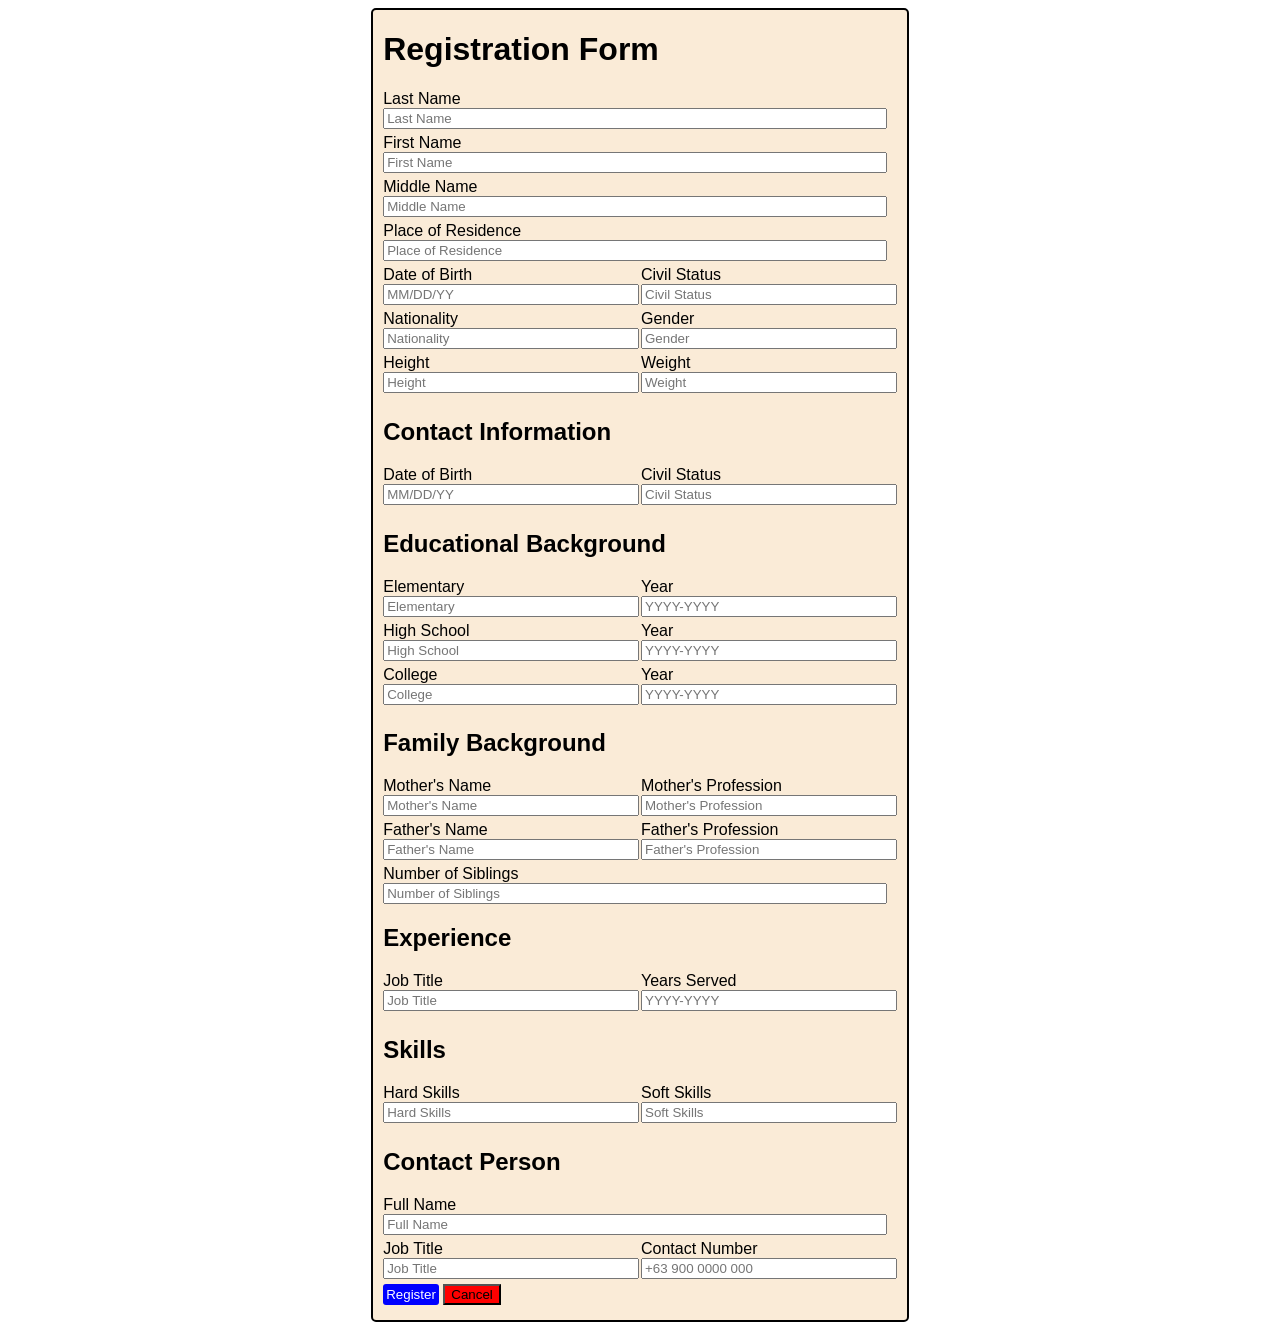
<file: f3/index.html>
<!DOCTYPE html>
<html lang="en">
<head>
    <meta charset="UTF-8">
    <meta name="viewport" content="width=device-width, initial-scale=1.0">

    <link rel="stylesheet" type="text/css" href="external_registration.css">

    <title>Employee Registration Form</title>
</head>
<body>
    <div class="form-container">
        <h1>Registration Form</h1>
        <form action="">
            <div class="form-control">
                <label for="lastname">Last Name</label>
                <input type="text" id="lastname" name="lastname" placeholder="Last Name">
            </div>
            <div class="form-control">
                <label for="firstname">First Name</label>
                <input type="text" id="firstname"  name="firstname" placeholder="First Name">
            </div>
            <div class="form-control">
                <label for="middlename">Middle Name</label>
                <input type="text" id="middlename"  name="middlename" placeholder="Middle Name">
            </div>
            <div class="form-control">
                <label for="place of residence">Place of Residence</label>
                <input type="text" id="place of residence"  name="place of residence" placeholder="Place of Residence">
            </div>

            <div class="form-row">
                <div class="form-control">
                    <label for="date of birth">Date of Birth</label>
                    <input type="text" id="date of birth"  name="date of birth" placeholder="MM/DD/YY">
                </div>
                <div class="form-control">
                    <label for="civil status">Civil Status</label>
                    <input type="text" id="civil status"  name="civil status" placeholder="Civil Status">
                </div>
            </div>
            
            <div class="form-row">
                <div class="form-control">
                    <label for="nationality">Nationality</label>
                    <input type="text" id="nationality" name="nationality" placeholder="Nationality">
                </div>
                <div class="form-control">
                    <label for="gender">Gender</label>
                    <input type="text" id="gender" name="gender" placeholder="Gender">
                </div>
            </div>
            
            <div class="form-row">
                <div class="form-control">
                    <label for="height">Height</label>
                    <input type="text" id="height"  name="height" placeholder="Height">
                </div>
                <div class="form-control">
                    <label for="weight">Weight</label>
                    <input type="text" id="weight"  name="weight" placeholder="Weight">
                </div>
            </div>
            
        <h2>Contact Information</h2>
        <div class="form-row">
            <div class="form-control">
                <label for="date of birth">Date of Birth</label>
                <input type="text" id="date of birth"  name="date of birth" placeholder="MM/DD/YY">
            </div>
            <div class="form-control">
                <label for="civil status">Civil Status</label>
                <input type="text" id="civil status"  name="civil status" placeholder="Civil Status">
            </div>
        </div>
            
        <h2>Educational Background</h2>   
        <div class="form-row">
            <div class="form-control">
                <label for="elementary">Elementary</label>
                <input type="text" id="elementary"  name="elementary" placeholder="Elementary">
            </div>
            <div class="form-control">
                <label for="year">Year</label>
                <input type="text" id="year"  name="year" placeholder="YYYY-YYYY">
            </div>
        </div>
        <div class="form-row">
            <div class="form-control">
                <label for="high school">High School</label>
                <input type="text" id="high school"  name="high school" placeholder="High School">
            </div>
            <div class="form-control">
                <label for="year">Year</label>
                <input type="text" id="year"  name="year" placeholder="YYYY-YYYY">
            </div>
        </div>
        <div class="form-row">
            <div class="form-control">
                <label for="college">College</label>
                <input type="text" id="college"  name="college" placeholder="College">
            </div>
            <div class="form-control">
                <label for="year">Year</label>
                <input type="text" id="year"  name="year" placeholder="YYYY-YYYY">
            </div>
        </div>    

        <h2>Family Background</h2>
        <div class="form-row">
            <div class="form-control">
                <label for="mother's name">Mother's Name</label>
                <input type="text" id="mother's name"  name="mother's name" placeholder="Mother's Name">
            </div>
            <div class="form-control">
                <label for="mother's profession">Mother's Profession</label>
                <input type="text" id="mother's profession"  name="mother's profession" placeholder="Mother's Profession">
            </div>
        </div>
        <div class="form-row">
            <div class="form-control">
                <label for="Father's name">Father's Name</label>
                <input type="text" id="father's name"  name="father's name" placeholder="Father's Name">
            </div>
            <div class="form-control">
                <label for="father's profession">Father's Profession</label>
                <input type="text" id="father's profession"  name="father's profession" placeholder="Father's Profession">
            </div>
        </div>    
            <div class="form-control">
                <label for="number of siblings">Number of Siblings</label>
                <input type="text" id="number of siblings"  name="number of siblings" placeholder="Number of Siblings">
            </div>

        <h2>Experience</h2>
        <div class="form-row">
            <div class="form-control">
                <label for="job title">Job Title</label>
                <input type="text" id="job title"  name="job title" placeholder="Job Title">
            </div>
            <div class="form-control">
                <label for="year">Years Served</label>
                <input type="text" id="year"  name="year" placeholder="YYYY-YYYY">
            </div>
        </div>

        <h2>Skills</h2>
        <div class="form-row">
            <div class="form-control">
                <label for="hard skills">Hard Skills</label>
                <input type="text" id="hard skills"  name="hard skills" placeholder="Hard Skills">
            </div>
            <div class="form-control">
                <label for="soft skills">Soft Skills</label>
                <input type="text" id="soft skills"  name="soft skills" placeholder="Soft Skills">
            </div>
        </div>
            
        <h2>Contact Person</h2>
            <div class="form-control">
                <label for="full name">Full Name</label>
                <input type="text" id="full name"  name="full name" placeholder="Full Name">
            </div>
            <div class="form-row">
                <div class="form-control">
                    <label for="job title">Job Title</label>
                    <input type="text" id="job title"  name="job title" placeholder="Job Title">
                </div>
                <div class="form-control">
                    <label for="contact number">Contact Number</label>
                    <input type="text" id="contact number"  name="contact number" placeholder="+63 900 0000 000">
                </div>
            </div>
            
            <div class="buttons">
                <button type="submit">Register</button>
                <button type="button">Cancel</button>
            </div>
        </form>
    </div>
</body>
</html>
</file>
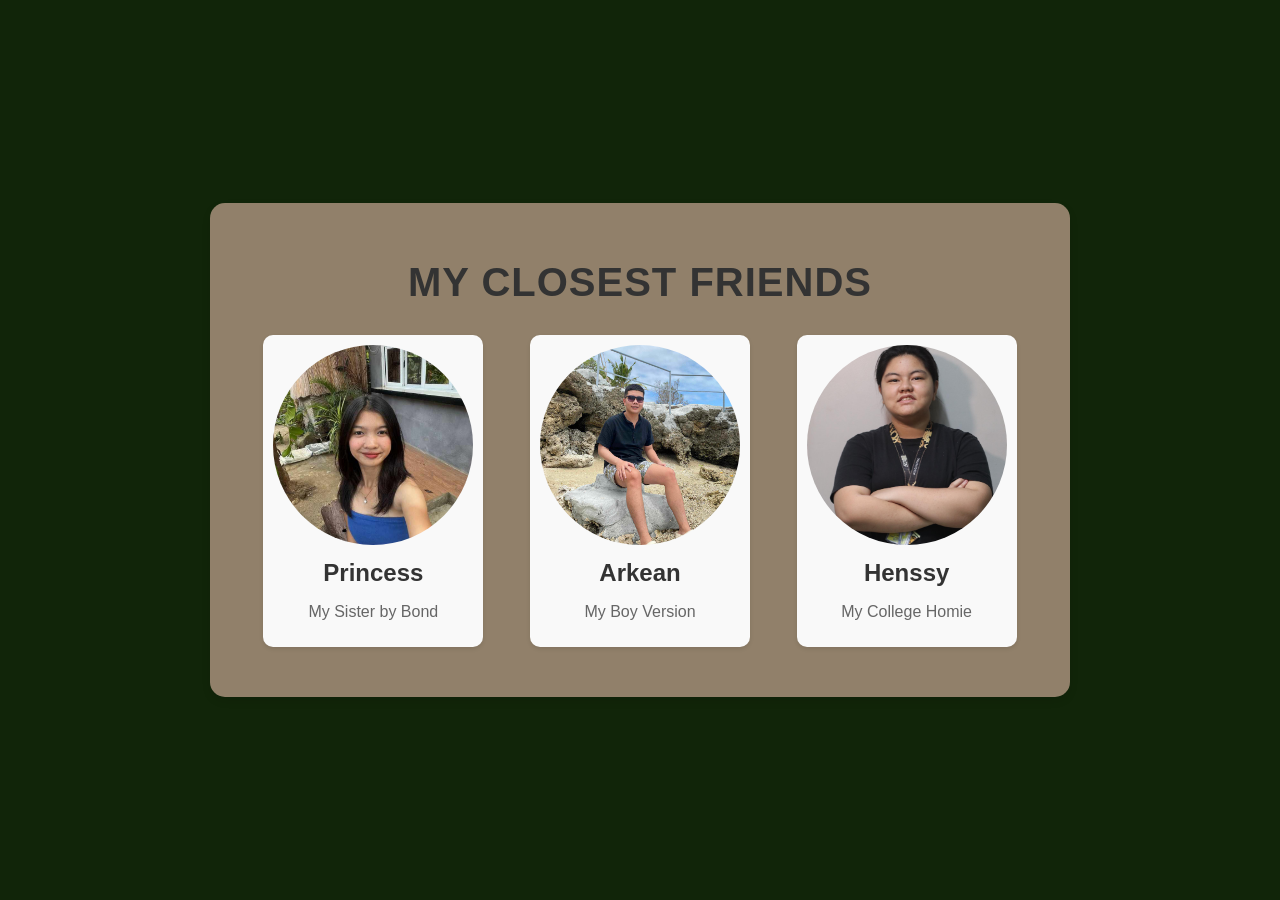
<file: MontasKristina/index.html>
<!DOCTYPE html>
<html lang="en">
<head>
    <meta charset="UTF-8">
    <meta name="viewport" content="width=device-width, initial-scale=1.0">
    <title>My Close Friends</title>
    <link rel="stylesheet" href="assets/styles.css">
</head>
<body>
    <div class="container">
        <h1>My Closest Friends</h1>
        <div class="friends">
            <div class="friend">
                <a href="princess_inline.html">
                    <img src="assets/cess.jpg" alt="Friend 1">
                    <h2>Princess</h2>
                    <p>My Sister by Bond</p>
                </a>
            </div>
            <div class="friend">
                <a href="arkean_internal.html">
                    <img src="assets/arke.jpg" alt="Friend 2">
                    <h2>Arkean</h2>
                    <p>My Boy Version</p>
                </a>
            </div>
            <div class="friend">
                <a href="henssy_external.html">
                    <img src="assets/henssy.jpeg" alt="Friend 3">
                    <h2>Henssy</h2>
                    <p>My College Homie</p>
                </a>
            </div>
        </div>
    </div>
</body>
</html>
</file>
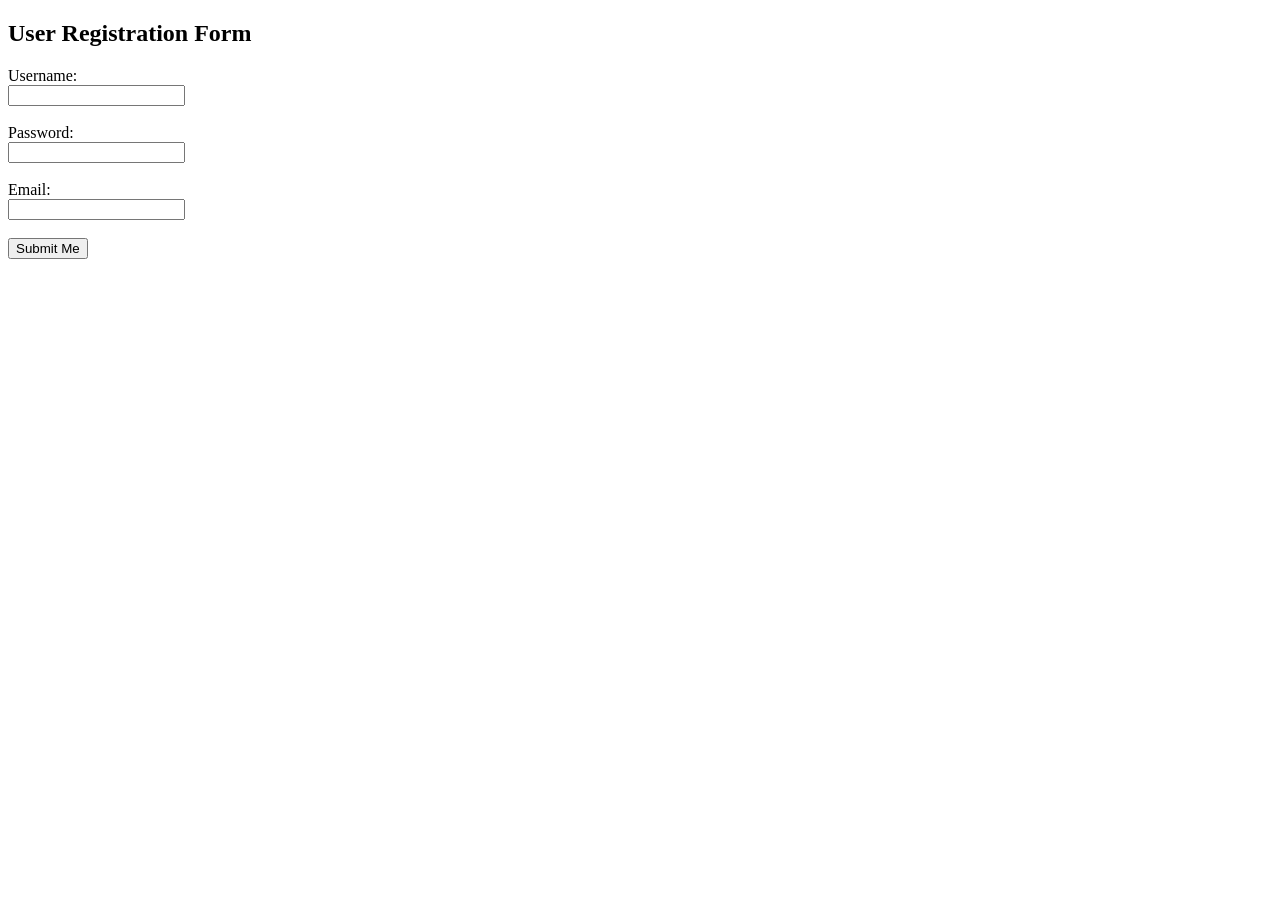
<file: registration.html>
<!DOCTYPE html>
<html lang="en">
<head>
    <meta charset="UTF-8">
    <meta name="viewport" content="width=device-width, initial-scale=1.0">
    <title>User Registration</title>
    <script type="text/javascript">
        function validateForm() {
            // Basic validation example: Check if username field is empty
            var username = document.getElementById("username").value.trim();
            
            if (username === "") {
                alert("Please enter a username.");
                return false;
            }
            
            // You can add more validations for other fields as needed
            
            // If all validations pass, proceed to redirect
            redirectToLogin();
        }
        
        function redirectToLogin() {
            // Redirect to login.html
            window.location = "login.html";
        }
    </script>
</head>
<body>
    <h2>User Registration Form</h2>
    <form onsubmit="return validateForm()">
        <label for="username">Username:</label><br>
        <input type="text" id="username" name="username"><br><br>
        
        <label for="password">Password:</label><br>
        <input type="password" id="password" name="password"><br><br>
        
        <label for="email">Email:</label><br>
        <input type="email" id="email" name="email"><br><br>
        
        <input type="submit" value="Submit Me">
    </form>
</body>
</html>
</file>
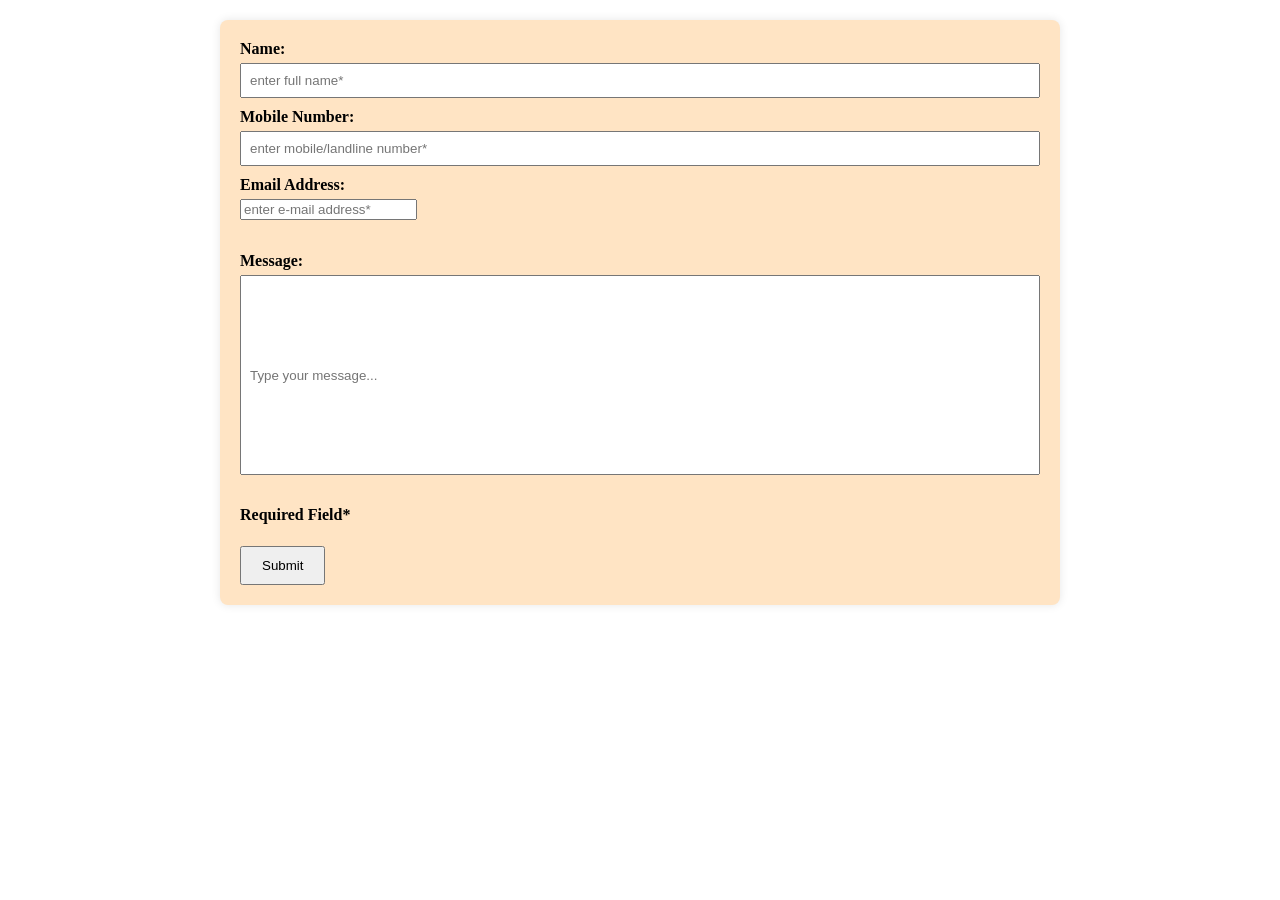
<file: SA1_forms_montas.html>
<!DOCTYPE html>
<html lang="en">
<head>
    <meta charset="UTF-8">
    <meta name="viewport" content="width=device-width, initial-scale=1.0">
    <title>Document</title>
</head>

<style>
    label{
        display: block;
        margin-bottom: 5px;
    }

    input[type="text"]{
        width: 100%;
        padding: 8px;
        margin-bottom: 10px;
        box-sizing: border-box;
    }

    .msg{
        margin-top: 4%;
    }

    .btn{
        font-size: 20;
        padding: 10px 20px;
    }

    #message{
        height: 200px;
    }

    .container{
    max-width: 800px;
    margin: 20px auto;
    padding: 20px;
    background-color: #fff;
    border-radius: 8px;
    box-shadow: 0 0 10px rgba(0, 0, 0, 0.1);
    background-color:bisque;
}
</style>
<body>
<div class="container">
    

    <div>
        <label for="name"><b>Name:</b></label>
        <input type="text" id="name" placeholder="enter full name*">

        <label for="number"><b>Mobile Number:</b></label>
        <input type="text" id="number" placeholder="enter mobile/landline number*">

        <label for="name"><b>Email Address:</b></label>
        <input type="email" id="email" placeholder="enter e-mail address*">
    </div>

        <div class="msg">
            <label for="name"><b>Message:</b></label>
            <input type="text" id="message" placeholder="Type your message...">
        </div>

        <divclass="btn">
        <h4>Required Field*</h4>
            <button class="btn">Submit</button>
        </divclass=>
    </form>
</div>
</body>
</html>
</file>
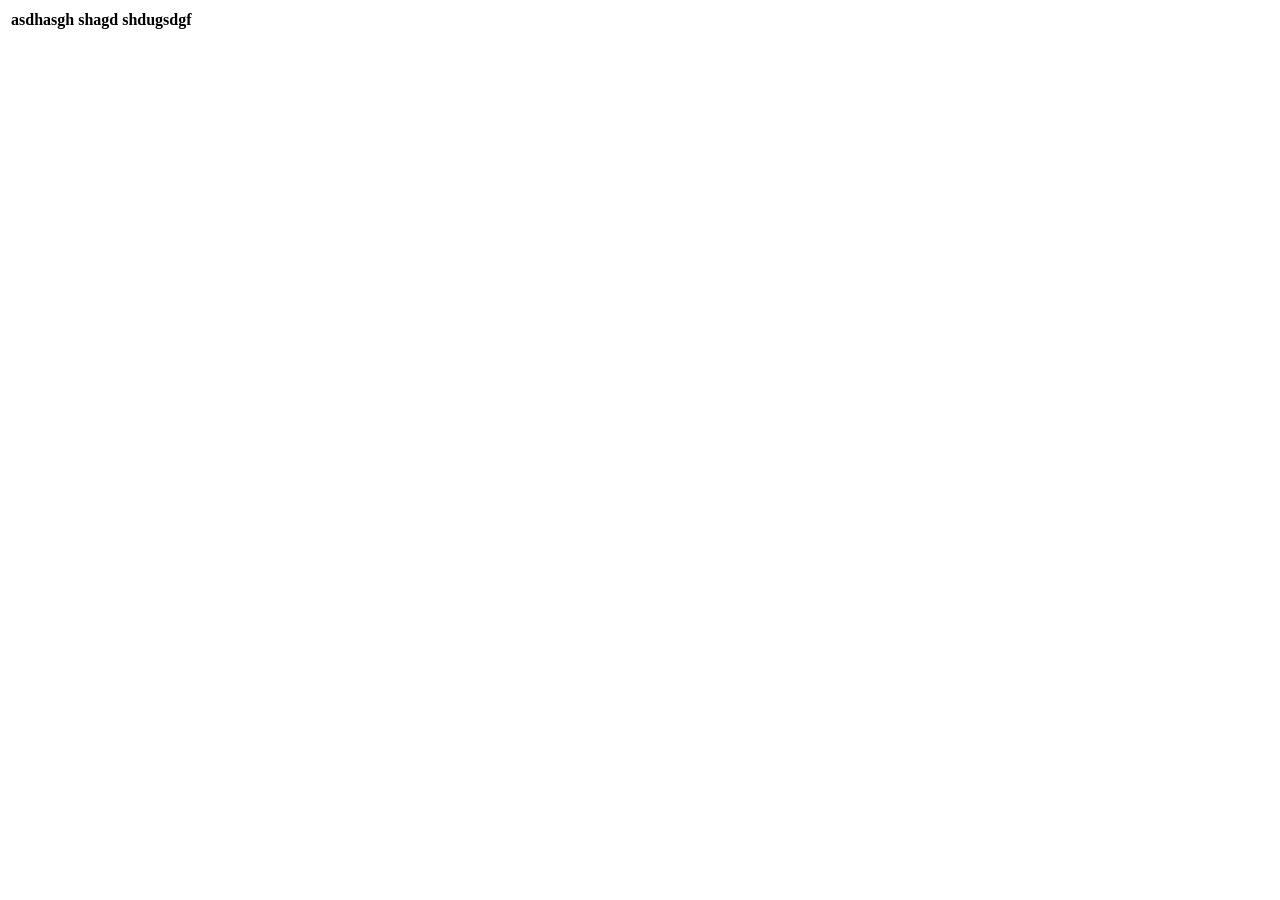
<file: table.html>
<!DOCTYPE html>
<html lang="en">
<head>
    <meta charset="UTF-8">
    <meta name="viewport" content="width=device-width, initial-scale=1.0">
    <title>Document</title>
</head>
<body>
    <table>
        <head>
            <tr>
                <th>asdhasgh</th>
                <th>shagd</th>
                <th>shdugsdgf</th>
            </tr>
        </head>
    </table>
</body>
</html>
</file>
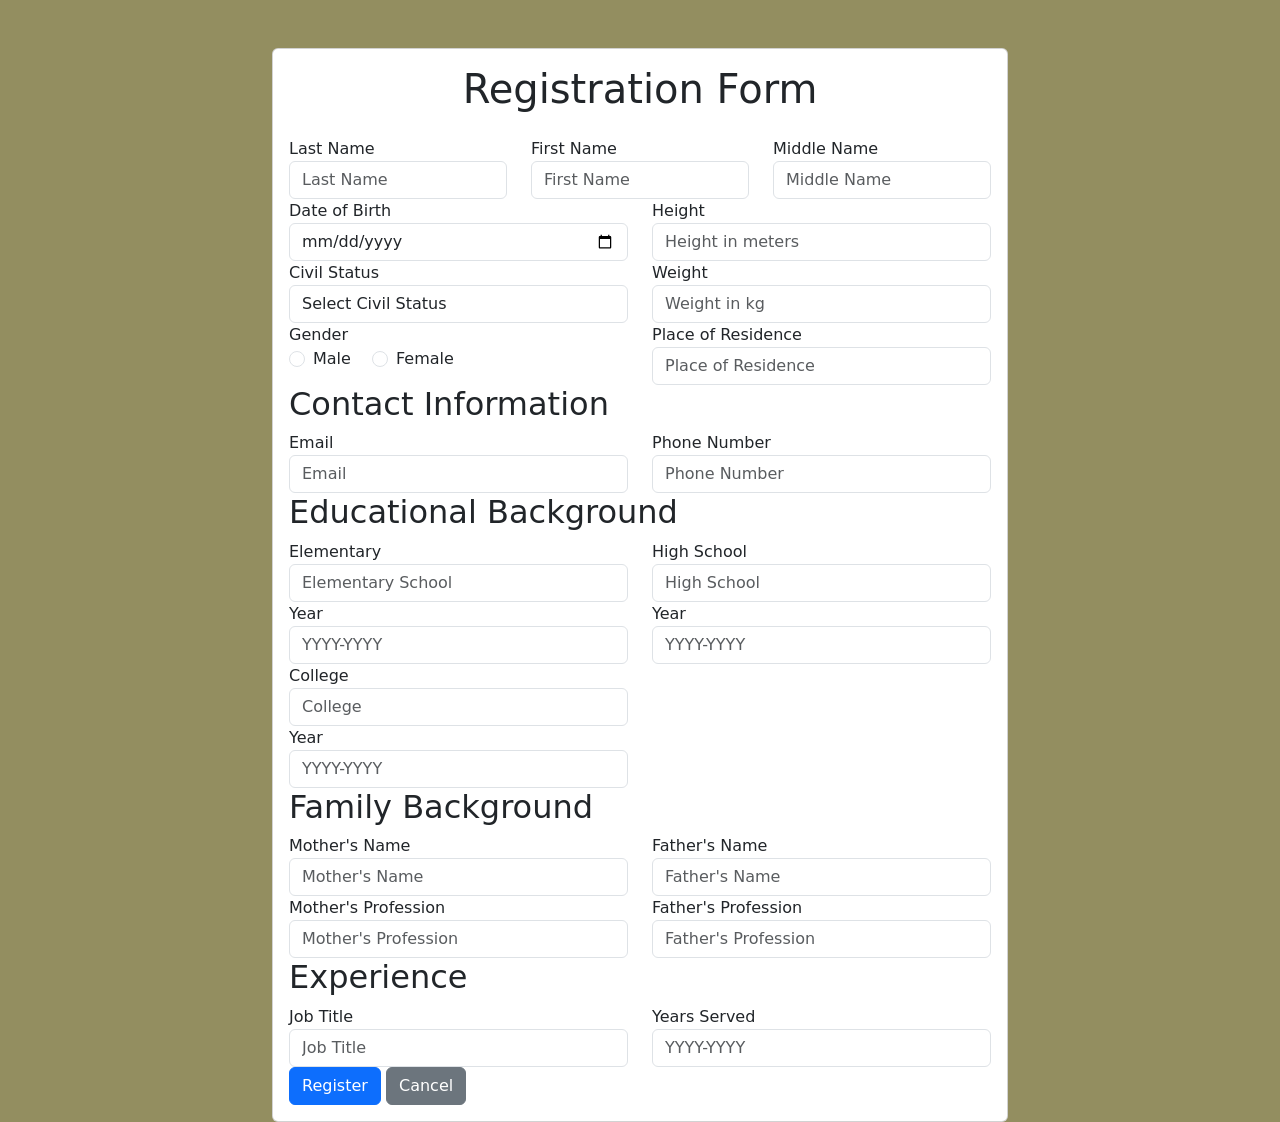
<file: f4/index_bootstrap.html>
<!DOCTYPE html>
<html lang="en">
<head>
    <meta charset="UTF-8">
    <meta name="viewport" content="width=device-width, initial-scale=1.0">
    <title>Employee Registration Form</title>
    <link href="bootstrap-5.3.3-dist/css/bootstrap.min.css" rel="stylesheet">
    <script src="bootstrap-5.3.3-dist/js/bootstrap.bundle.min.js"></script>
    <style>
        body {
            background-color: #938e60; 
        }
        .card {
            background-color: #ffffff;
        }
    </style>
</head>
<body>
    <div class="container">
        <div class="row justify-content-center">
            <div class="col-md-8">
                <div class="card mt-5">
                    <div class="card-body">
                        <h1 class="text-center mb-4">Registration Form</h1>
                        <form>
                            <div class="row">
                                <div class="col-md-4">
                                    <div class="form-group">
                                        <label for="lastname">Last Name</label>
                                        <input type="text" class="form-control" id="lastname" name="lastname" placeholder="Last Name" required>
                                    </div>
                                </div>
                                <div class="col-md-4">
                                    <div class="form-group">
                                        <label for="firstname">First Name</label>
                                        <input type="text" class="form-control" id="firstname" name="firstname" placeholder="First Name" required>
                                    </div>
                                </div>
                                <div class="col-md-4">
                                    <div class="form-group">
                                        <label for="middlename">Middle Name</label>
                                        <input type="text" class="form-control" id="middlename" name="middlename" placeholder="Middle Name">
                                    </div>
                                </div>
                            </div>
                            <div class="row">
                                <div class="col-md-6">
                                    <div class="form-group">
                                        <label for="dob">Date of Birth</label>
                                        <input type="date" class="form-control" id="dob" name="dob" required>
                                    </div>
                                    
                                    <div class="form-group">
                                        <label for="civilstatus">Civil Status</label>
                                        <select class="form-control" id="civilstatus" name="civilstatus">
                                            <option value="">Select Civil Status</option>
                                            <option value="Single">Single</option>
                                            <option value="Married">Married</option>
                                            <option value="Divorced">Divorced</option>
                                            <option value="Widowed">Widowed</option>
                                        </select>
                                    </div>
                                    <div class="form-group">
                                        <label>Gender</label><br>
                                        <div class="form-check form-check-inline">
                                            <input class="form-check-input" type="radio" name="gender" id="male" value="Male">
                                            <label class="form-check-label" for="male">Male</label>
                                        </div>
                                        <div class="form-check form-check-inline">
                                            <input class="form-check-input" type="radio" name="gender" id="female" value="Female">
                                            <label class="form-check-label" for="female">Female</label>
                                        </div>
                                    </div>
                                </div>
                                <div class="col-md-6">
                                    <div class="form-group">
                                        <label for="height">Height</label>
                                        <input type="number" step="0.01" class="form-control" id="height" name="height" placeholder="Height in meters">
                                    </div>
                                    <div class="form-group">
                                        <label for="weight">Weight</label>
                                        <input type="number" step="0.1" class="form-control" id="weight" name="weight" placeholder="Weight in kg">
                                    </div>
                                    <div class="form-group">
                                        <label for="residence">Place of Residence</label>
                                        <input type="text" class="form-control" id="residence" name="residence" placeholder="Place of Residence">
                                    </div>
                                </div>
                            </div>

                            <h2 class="1h-base">Contact Information</h2>
                            <div class="row">
                                <div class="col-md-6">
                                    <div class="form group">
                                        <label for="email">Email</label>
                                        <input type="email" class="form-control" id="email" name="email" placeholder="Email">
                                    </div>
                                </div>
                                <div class="col-md-6">
                                    <div class="form group">
                                        <label for="phone">Phone Number</label>
                                        <input type="tel" class="form-control" id="phone" name="phone" placeholder="Phone Number">
                                    </div>
                                </div>
                            </div>

                            <h2 class="1h-lg">Educational Background</h2>
                            <div class="row">
                                <div class="col-md-6">
                                    <div class="form-group">
                                        <label for="elementary">Elementary</label>
                                        <input type="text" class="form-control" id="elementary" name="elementary" placeholder="Elementary School">
                                    </div>
                                    <div class="form-group">
                                        <label for="elem_year">Year</label>
                                        <input type="text" class="form-control" id="elem_year" name="elem_year" placeholder="YYYY-YYYY">
                                    </div>
                                </div>
                                <div class="col-md-6">
                                    <div class="form-group">
                                        <label for="highschool">High School</label>
                                        <input type="text" class="form-control" id="highschool" name="highschool" placeholder="High School">
                                    </div>
                                    <div class="form-group">
                                        <label for="hs_year">Year</label>
                                        <input type="text" class="form-control" id="hs_year" name="hs_year" placeholder="YYYY-YYYY">
                                    </div>
                                </div>
                                <div class="col-md-6">
                                    <div class="form-group">
                                        <label for="college">College</label>
                                        <input type="text" class="form-control" id="college" name="college" placeholder="College">
                                    </div>
                                    <div class="form-group">
                                        <label for="college_year">Year</label>
                                        <input type="text" class="form-control" id="college_year" name="college_year" placeholder="YYYY-YYYY">
                                    </div>
                                </div>
                            </div>
                                
                            <h2 class="1h-lg">Family Background</h2>
                            <div class="row">
                                <div class="col-md-6">
                                    <div class="form-group">
                                        <label for="mother_name">Mother's Name</label>
                                        <input type="text" class="form-control" id="mother_name" placeholder="Mother's Name">
                                    </div>
                                    <div class="form-group">
                                        <label for="mother_profession">Mother's Profession</label>
                                        <input type="text" class="form-control" id="mother_profession" name="mother_profession" placeholder="Mother's Profession">
                                    </div>
                                </div>
                                <div class="col-md-6">
                                    <div class="form-group">
                                        <label for="father_name">Father's Name</label>
                                        <input type="text" class="form-control" id="father_name" name="father_name" placeholder="Father's Name">
                                    </div>
                                    <div class="form-group">
                                        <label for="father_profession">Father's Profession</label>
                                        <input type="text" class="form-control" id="father_profession" name="father_profession" placeholder="Father's Profession">
                                    </div>
                                </div>
                            </div>

                            <h2 class="1h-lg">Experience</h2>
                            <div class="row">
                                <div class="col-md-6">
                                    <div class="form-group">
                                        <label for="job_title">Job Title</label>
                                        <input type="text" class="form-control" id="job_title" name="job_title" placeholder="Job Title">
                                    </div>
                                </div>
                                <div class="col-md-6">
                                    <div class="form-group">
                                        <label for="years_served">Years Served</label>
                                        <input type="text" class="form-control" id="years_served" name="years_served" placeholder="YYYY-YYYY">
                                    </div>
                                </div>
                            </div>
                            <div class="row">
                                <div class="col">
                                    <button type="submit" class="btn btn-primary">Register</button>
                                    <button type="button" class="btn btn-secondary">Cancel</button>
                                </div>
                            </div>
                        </form>
                    </div>
                </div>
            </div>
        </div>
    </div>
</body>
</html>
</file>
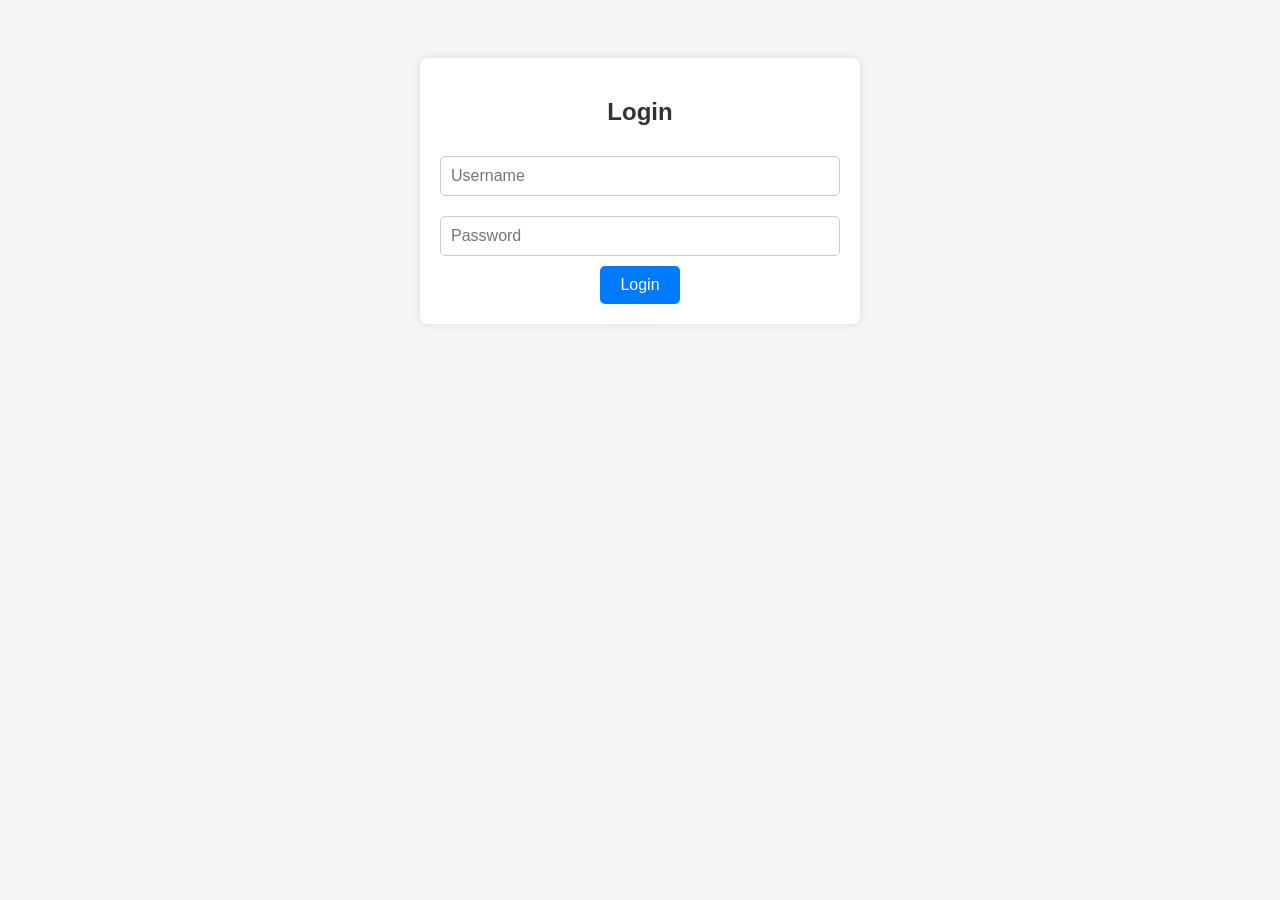
<file: f6/login.html>
<!DOCTYPE html>
<html lang="en">
<head>
    <meta charset="UTF-8">
    <meta name="viewport" content="width=device-width, initial-scale=1.0">
    <title>Login Page</title>
    <style>
        body {
            font-family: Arial, sans-serif;
            background-color: #f5f5f5;
            text-align: center;
            padding: 50px;
        }
        .login-box {
            max-width: 400px;
            margin: 0 auto;
            background-color: #fff;
            padding: 20px;
            border-radius: 8px;
            box-shadow: 0 0 10px rgba(0, 0, 0, 0.1);
        }
        h2 {
            color: #333;
            margin-bottom: 20px;
        }
        input[type="text"],
        input[type="password"] {
            width: 100%;
            padding: 10px;
            margin: 10px 0;
            border: 1px solid #ccc;
            border-radius: 5px;
            box-sizing: border-box;
            font-size: 16px;
        }
        input[type="submit"] {
            background-color: #007bff;
            color: #fff;
            border: none;
            border-radius: 5px;
            padding: 10px 20px;
            cursor: pointer;
            font-size: 16px;
        }
        input[type="submit"]:hover {
            background-color: #0056b3;
        }
    </style>
</head>
<body>
    <div class="login-box">
        <h2>Login</h2>
        <form action="your_login_process_script.php" method="POST">
            <input type="text" name="username" placeholder="Username" required>
            <br>
            <input type="password" name="password" placeholder="Password" required>
            <br>
            <input type="submit" value="Login">
        </form>
    </div>
</body>
</html>
</file>
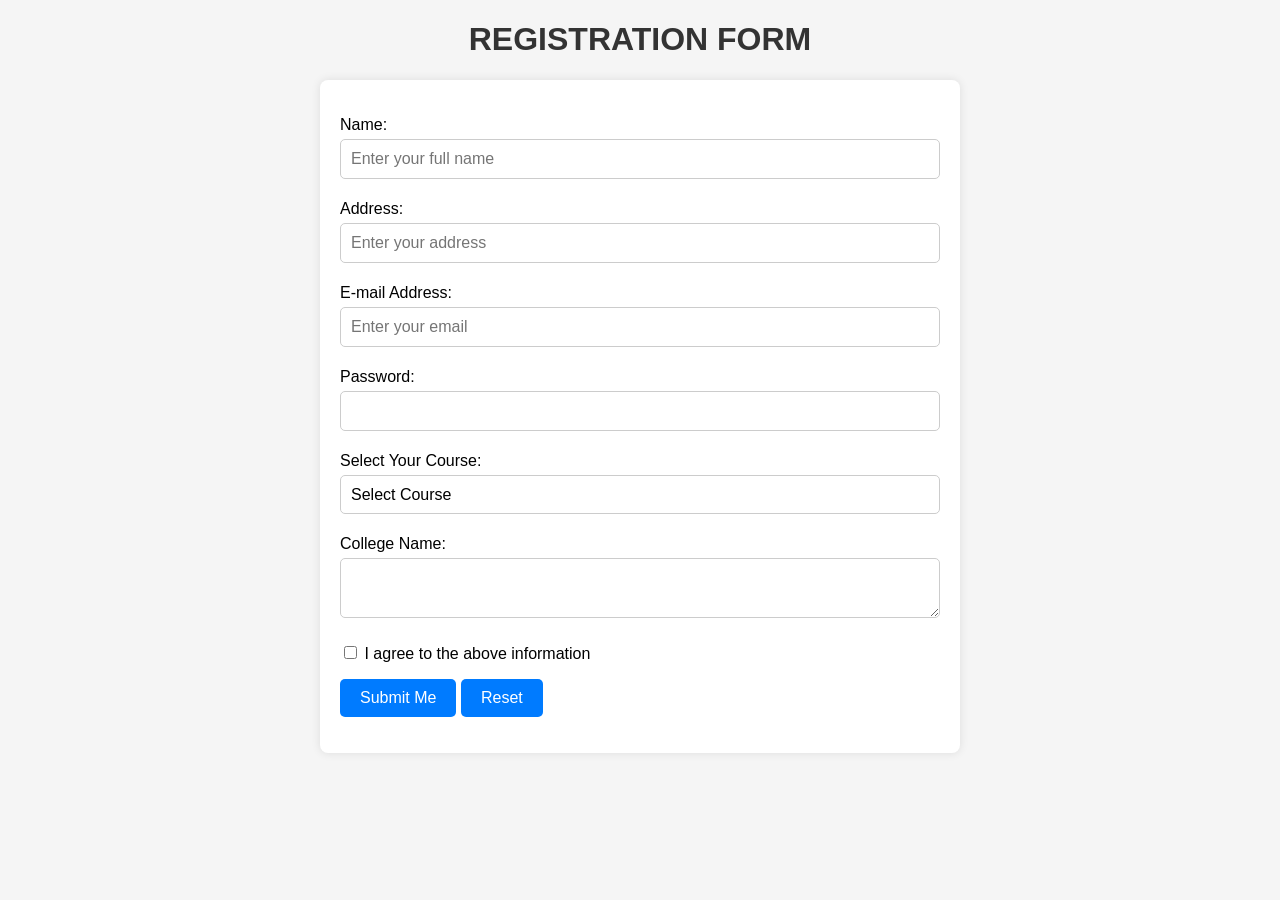
<file: f6/registration.html>
<!DOCTYPE html>
<html lang="en">
<head>
    <meta charset="UTF-8" />
    <meta name="viewport" content="width=device-width, initial-scale=1.0" />
    <title>Form Validation</title>
    <link rel="stylesheet" href="style.css" />
</head>
<body>
    <h1>REGISTRATION FORM</h1>
    <form id="regForm">
        <p>
            <label for="name">Name:</label>
            <input type="text" id="name" name="Name" placeholder="Enter your full name" />
            <span id="name-error" class="error-message"></span>
        </p>
        <p>
            <label for="address">Address:</label>
            <input type="text" id="address" name="Address" placeholder="Enter your address" />
            <span id="address-error" class="error-message"></span>
        </p>
        <p>
            <label for="email">E-mail Address:</label>
            <input type="text" id="email" name="EMail" placeholder="Enter your email" />
            <span id="email-error" class="error-message"></span>
        </p>
        <p>
            <label for="password">Password:</label>
            <input type="password" id="password" name="Password" />
            <span id="password-error" class="error-message"></span>
        </p>
        <p>
            <label for="subject">Select Your Course:</label>
            <select id="subject" name="Subject">
                <option value="">Select Course</option>
                <option value="BSITCST">BSITCST</option>
                <option value="BSITWMA">BSITWMA</option>
                <option value="BSITAGD">BSITAGD</option>
                <option value="BSITBA">BSITBA</option>
            </select>
            <span id="subject-error" class="error-message"></span>
        </p>
        <p>
            <label for="comment">College Name:</label>
            <textarea id="comment" name="Comment"></textarea>
        </p>
        <p>
            <input type="checkbox" id="agree" name="Agree" />
            <label for="agree">I agree to the above information</label>
            <span id="agree-error" class="error-message"></span>
        </p>
        <p>
            <input type="button" value="Submit Me" name="Submit" onclick="submitForm();"/>
            <input type="reset" value="Reset" name="Reset"/>
        </p>
    </form>
    <script src="script.js"></script>
</body>
</html>
</file>
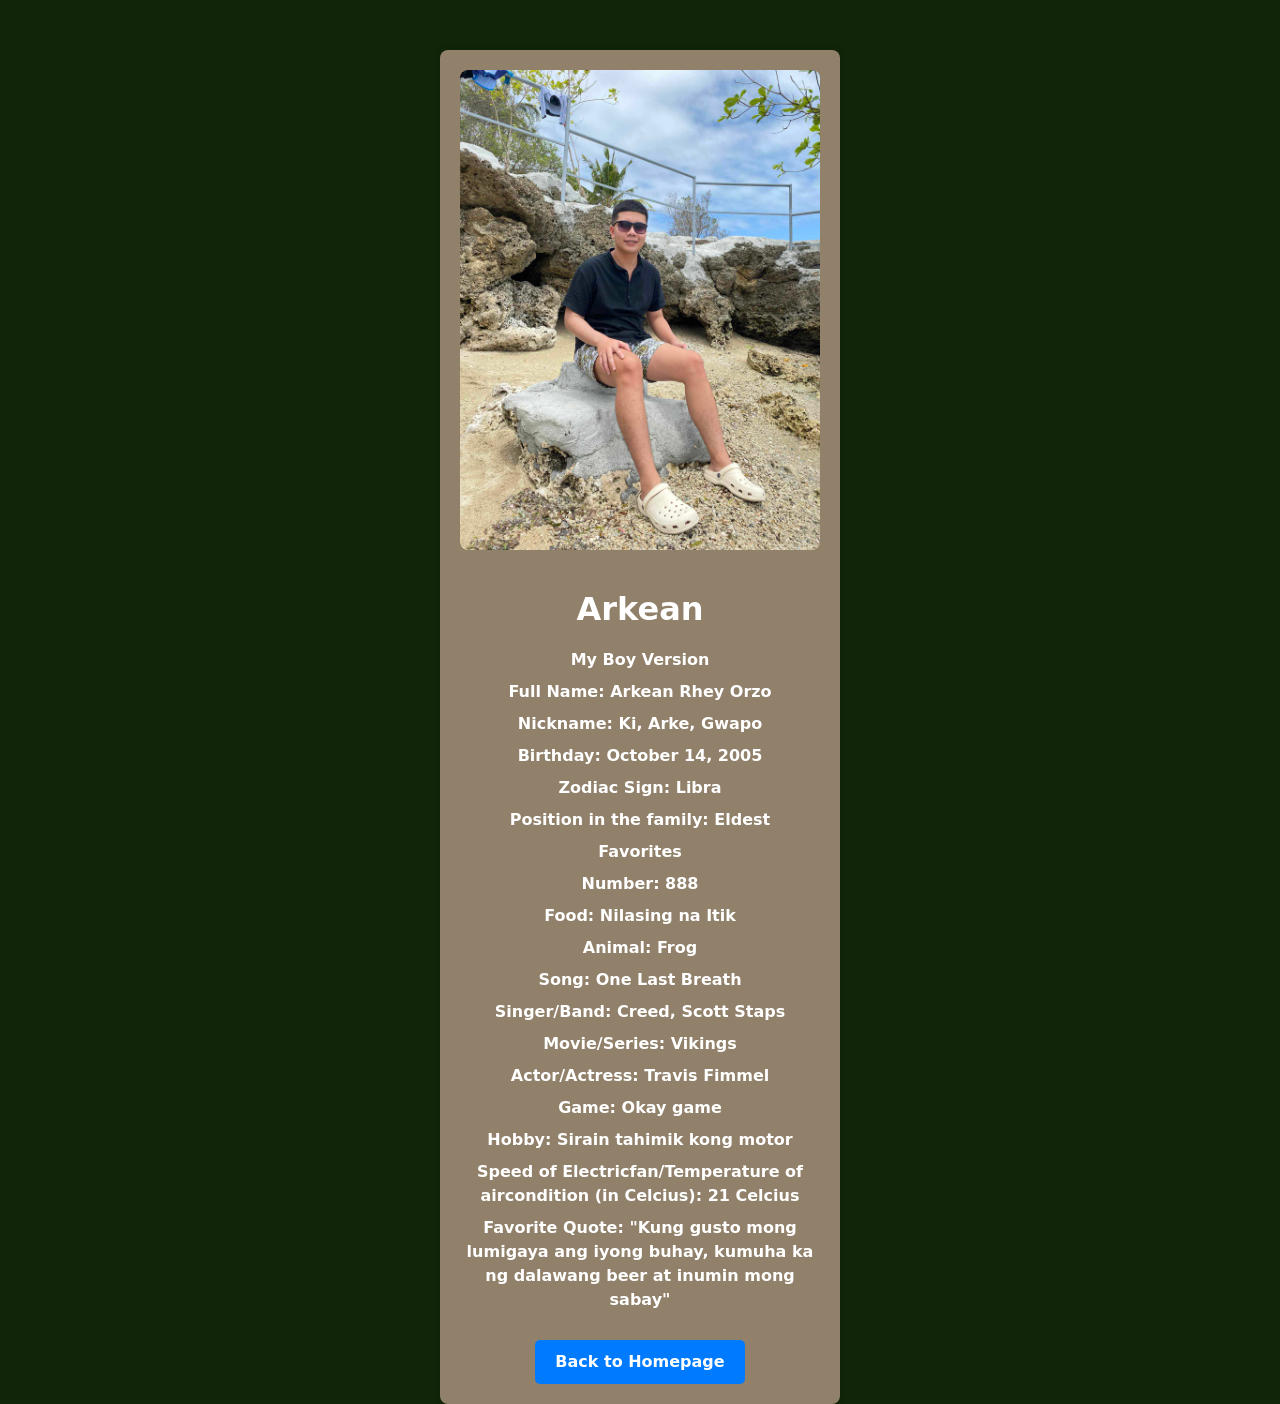
<file: MontasKristina/arkean_internal.html>
<!DOCTYPE html>
<html lang="en">
<head>
    <meta charset="UTF-8">
    <meta name="viewport" content="width=device-width, initial-scale=1.0">
    <title>Friend 2 - Arkean</title>
    <link href="bootstrap-5.3.3-dist/css/bootstrap.min.css" rel="stylesheet">
    <script src="bootstrap-5.3.3-dist/js/bootstrap.bundle.min.js"></script>
    <style>
        html, body {
            background-color: #112509; 
            margin: 0;
            padding: 0;
            height: 100%;
        }

        .friend-info {
            text-align: center;
            background-color: #91806a;
            padding: 20px;
            border-radius: 8px;
            box-shadow: 0 0 10px rgba(0, 0, 0, 0.1);
            max-width: 400px;
            margin: auto;
            margin-top: 50px;
        }

        .friend-info img {
            border-radius: 8px;
            width: 100%;
            height: auto;
            margin-bottom: 20px;
        }

        .friend-info h1 {
            font-size: 2em;
            margin: 20px 0;
            color: #ffffff;
            font-weight: bold;
        }

        .friend-info p {
            font-size: 1em;
            color: #ffffff;
            margin: 8px 0;
            font-weight: bold;
        }

        .friend-info a {
            display: inline-block;
            margin-top: 20px;
            padding: 10px 20px;
            color: #ffffff;
            background-color: #007bff;
            text-decoration: none;
            border-radius: 5px;
            font-weight: bold;
        }

        .friend-info a:hover {
            text-decoration: underline;
        }
    </style>
</head>
<body>

<div class="container">
    <div class="friend-info">
        <img src="assets/arke.jpg" alt="Friend 2">
        <h1>Arkean</h1>
        <p>My Boy Version</p>
        <p>Full Name: Arkean Rhey Orzo</p>
        <p>Nickname: Ki, Arke, Gwapo</p>
        <p>Birthday: October 14, 2005</p>
        <p>Zodiac Sign: Libra</p>
        <p>Position in the family: Eldest</p>
        <p class="font-weight-bold">Favorites</p>
        <p>Number: 888</p>
        <p>Food: Nilasing na Itik</p>
        <p>Animal: Frog</p>
        <p>Song: One Last Breath</p>
        <p>Singer/Band: Creed, Scott Staps</p>
        <p>Movie/Series: Vikings</p>
        <p>Actor/Actress: Travis Fimmel</p>
        <p>Game: Okay game</p>
        <p>Hobby: Sirain tahimik kong motor</p>
        <p>Speed of Electricfan/Temperature of aircondition (in Celcius): 21 Celcius</p>
        <p class="font-weight-bold">Favorite Quote: "Kung gusto mong lumigaya ang iyong buhay, kumuha ka ng dalawang beer at inumin mong sabay"</p>
        <a href="index.html">Back to Homepage</a>
    </div>
</div>

</body>
</html>
</file>
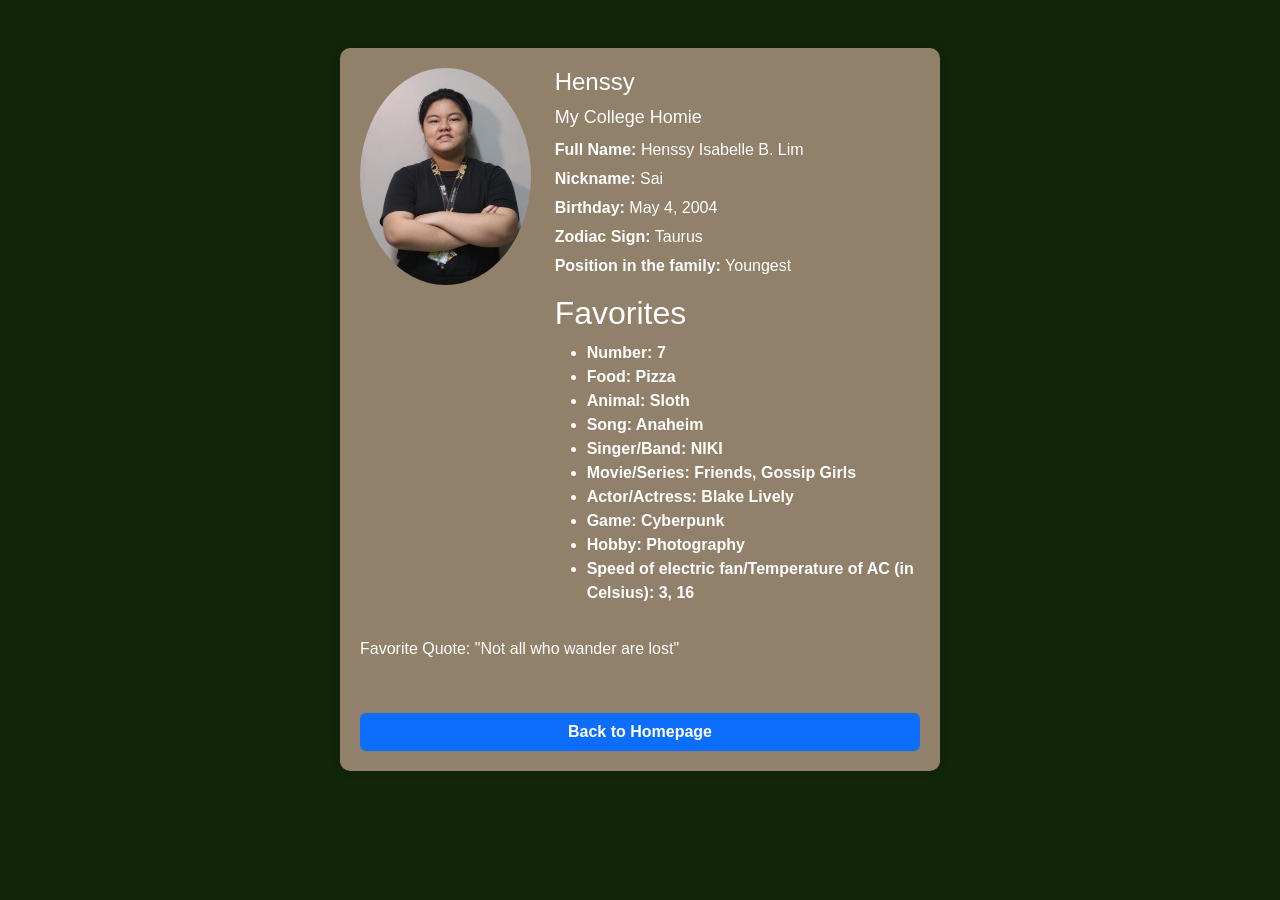
<file: MontasKristina/henssy_external.html>
<!DOCTYPE html>
<html lang="en">
<head>
    <meta charset="UTF-8">
    <meta name="viewport" content="width=device-width, initial-scale=1.0">
    <title>Friend 3 - Henssy</title>
    <link href="bootstrap-5.3.3-dist/css/bootstrap.min.css" rel="stylesheet">
    <script src="bootstrap-5.3.3-dist/js/bootstrap.bundle.min.js"></script>
    <link rel="stylesheet" href="assets/styles3.css">
</head>
<body>
    <div class="container mt-5">
        <div class="row">
            <div class="col-md-4 text-center">
                <div class="profile">
                    <img src="assets/henssy.jpeg" alt="Friend 3" class="img-fluid rounded-circle">
                </div>
            </div>
            <div class="col-md-8">
                <div class="details">
                    <h1>Henssy</h1>
                    <h4 class="subheading">My College Homie</h4>
                    <p class="info"><strong>Full Name:</strong> Henssy Isabelle B. Lim</p>
                    <p class="info"><strong>Nickname:</strong> Sai</p>
                    <p class="info"><strong>Birthday:</strong> May 4, 2004</p>
                    <p class="info"><strong>Zodiac Sign:</strong> Taurus</p>
                    <p class="info"><strong>Position in the family:</strong> Youngest</p>
                </div>
                <div class="favorites mt-3">
                    <h2>Favorites</h2>
                    <ul>
                        <li><strong>Number:</strong> 7</li>
                        <li><strong>Food:</strong> Pizza</li>
                        <li><strong>Animal:</strong> Sloth</li>
                        <li><strong>Song:</strong> Anaheim</li>
                        <li><strong>Singer/Band:</strong> NIKI</li>
                        <li><strong>Movie/Series:</strong> Friends, Gossip Girls</li>
                        <li><strong>Actor/Actress:</strong> Blake Lively</li>
                        <li><strong>Game:</strong> Cyberpunk</li>
                        <li><strong>Hobby:</strong> Photography</li>
                        <li><strong>Speed of electric fan/Temperature of AC (in Celsius):</strong> 3, 16</li>
                    </ul>
                </div>
            </div>
        </div>
        <div class="row mt-3">
            <div class="col-md-12">
                <p class="quote">Favorite Quote: "Not all who wander are lost"</p>
            </div>
        </div>
        <div class="row mt-3">
            <div class="col-md-12">
                <a href="index.html" class="btn btn-primary">Back to Homepage</a>
            </div>
        </div>
    </div>
</body>
</html>
</file>
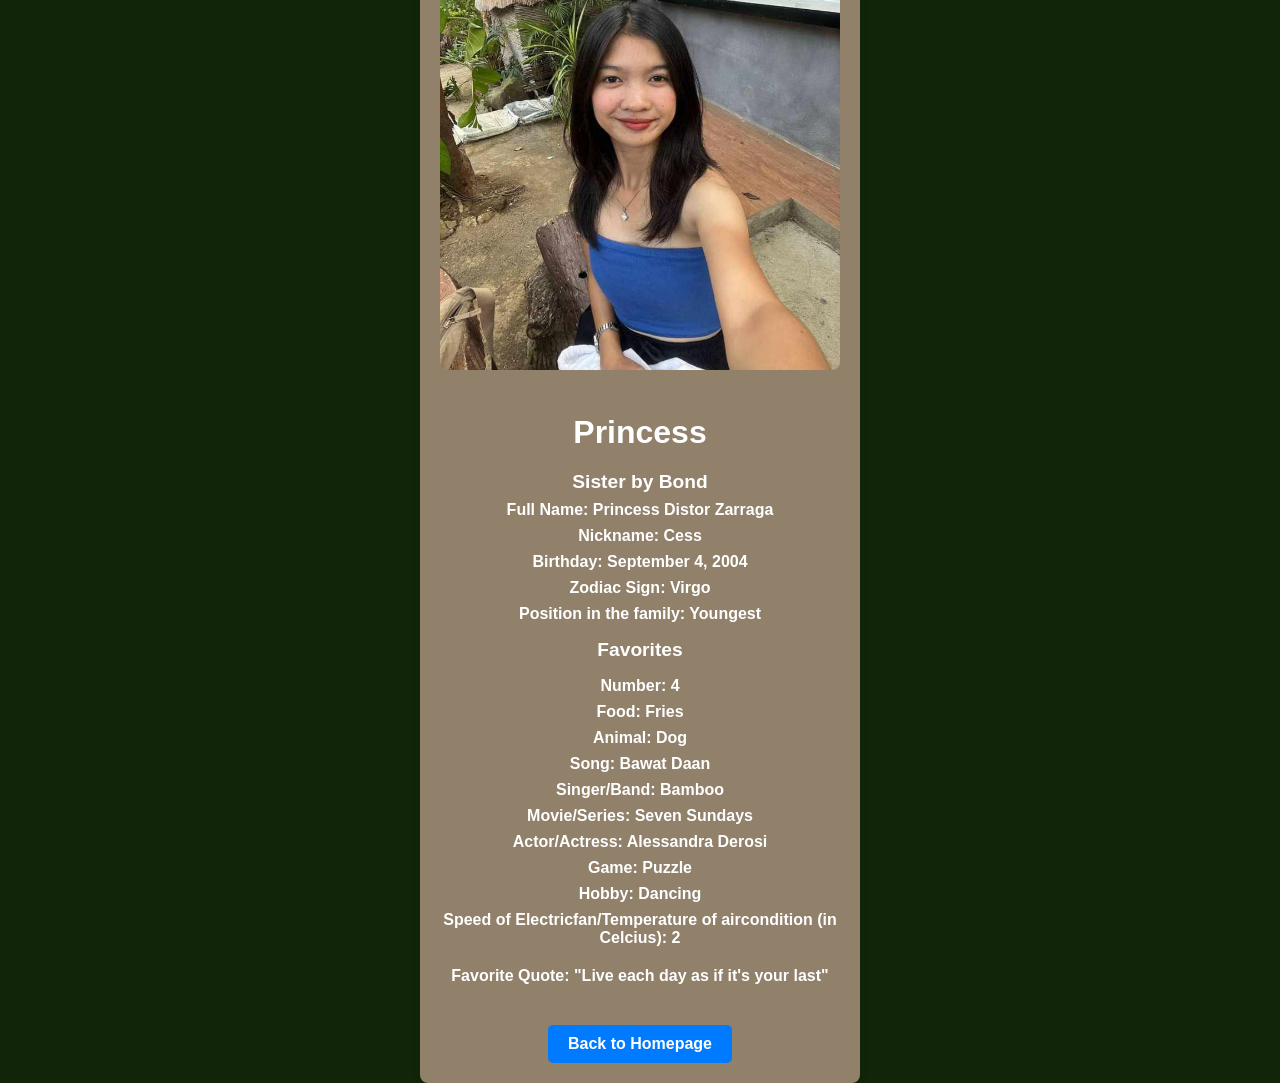
<file: MontasKristina/princess_inline.html>
<!DOCTYPE html>
<html lang="en">
<head>
    <meta charset="UTF-8">
    <meta name="viewport" content="width=device-width, initial-scale=1.0">
    <title>Friend 1 - Princess</title>
</head>
<body style="font-family: Arial, sans-serif; margin: 0; padding: 0; display: flex; justify-content: center; align-items: center; height: 100vh; background-color: #112509;">
    <div style="text-align: center; background-color: #91806a; padding: 20px; border-radius: 8px; box-shadow: 0 0 10px rgba(0, 0, 0, 0.1); max-width: 400px;">
        <img src="assets/cess.jpg" alt="Friend 1" style="border-radius: 8px; max-width: 100%; height: auto; margin-bottom: 20px; transition: transform 0.3s ease; object-fit: cover;">
        <h1 style="font-size: 2em; margin: 20px 0; color: #ffffff; font-weight: bold;">Princess</h1>
        <p style="font-size: 1.2em; color: #ffffff; margin: 8px 0; font-weight: bold;">Sister by Bond</p>
        <p style="font-size: 1em; color: #ffffff; margin: 8px 0; font-weight: bold;">Full Name: Princess Distor Zarraga</p>
        <p style="font-size: 1em; color: #ffffff; margin: 8px 0; font-weight: bold;">Nickname: Cess</p>
        <p style="font-size: 1em; color: #ffffff; margin: 8px 0; font-weight: bold;">Birthday: September 4, 2004</p>
        <p style="font-size: 1em; color: #ffffff; margin: 8px 0; font-weight: bold;">Zodiac Sign: Virgo</p>
        <p style="font-size: 1em; color: #ffffff; margin: 8px 0; font-weight: bold;">Position in the family: Youngest</p>
        <p style="font-size: 1.2em; color: #ffffff; margin: 16px 0; font-weight: bold;">Favorites</p>
        <p style="font-size: 1em; color: #ffffff; margin: 8px 0; font-weight: bold;">Number: 4</p>
        <p style="font-size: 1em; color: #ffffff; margin: 8px 0; font-weight: bold;">Food: Fries</p>
        <p style="font-size: 1em; color: #ffffff; margin: 8px 0; font-weight: bold;">Animal: Dog</p>
        <p style="font-size: 1em; color: #ffffff; margin: 8px 0; font-weight: bold;">Song: Bawat Daan</p>
        <p style="font-size: 1em; color: #ffffff; margin: 8px 0; font-weight: bold;">Singer/Band: Bamboo</p>
        <p style="font-size: 1em; color: #ffffff; margin: 8px 0; font-weight: bold;">Movie/Series: Seven Sundays</p>
        <p style="font-size: 1em; color: #ffffff; margin: 8px 0; font-weight: bold;">Actor/Actress: Alessandra Derosi</p>
        <p style="font-size: 1em; color: #ffffff; margin: 8px 0; font-weight: bold;">Game: Puzzle</p>
        <p style="font-size: 1em; color: #ffffff; margin: 8px 0; font-weight: bold;">Hobby: Dancing</p>
        <p style="font-size: 1em; color: #ffffff; margin: 8px 0; font-weight: bold;">Speed of Electricfan/Temperature of aircondition (in Celcius): 2</p>
        <p style="font-size: 1em; color: #ffffff; margin: 20px 0; font-weight: bold;">Favorite Quote: "Live each day as if it's your last"</p>
        <a href="index.html" style="display: inline-block; margin-top: 20px; padding: 10px 20px; color: #fff; background-color: #007bff; text-decoration: none; border-radius: 5px; transition: background-color 0.3s ease; font-weight: bold;" onmouseover="this.style.textDecoration='underline'" onmouseout="this.style.textDecoration='none'">Back to Homepage</a>
    </div>
</body>
</html>
</file>
<file: f3/external_registration.css>
*{
    font-family: Arial, Helvetica, sans-serif;
}

.form-container{
    margin: auto;
    width: 40%;
    border: 2px solid black;
    border-radius: 5px;
    padding: 0px 18px 15px 10px;
    background-color: antiquewhite;
}

.form-control{
    margin-bottom: 5px;
}

input[type="text"]{
    width: 100%;
}

button[type="submit"]{
    border: none;
    border-radius: 3px;
    padding: 3px;
    color: white;
    background-color: blue;
}

button[type="submit"]:hover{
    background-color: rgb(86, 86, 255);
}

button[type="button"]{
    background-color: red;
}

button[type="button"]:hover{
    background-color: #ff5656;
}

.form-row {
    display: flex;
    justify-content: space-between;
}

.form-control {
    flex: 1;
    margin-right: 10px;
}


.form-control:last-child {
    margin-right: 0; 
}
</file>
<file: MontasKristina/assets/styles.css>
body {
    font-family: 'Arial', sans-serif;
    margin: 0;
    padding: 0;
    display: flex;
    justify-content: center;
    align-items: center;
    height: 100vh;
    background-color: #112509;
}

/* Container styling */
.container {
    text-align: center;
    background-color: #91806a;
    padding: 30px;
    border-radius: 15px;
    box-shadow: 0 4px 8px rgba(0, 0, 0, 0.1);
    max-width: 800px;
    width: 90%;
    transition: transform 0.3s;
}

.container:hover {
    transform: translateY(-5px);
}

/* Heading styling */
h1 {
    margin-bottom: 30px;
    color: #333;
    font-size: 2.5em;
    text-transform: uppercase;
    letter-spacing: 1px;
}

/* Flexbox for friends */
.friends {
    display: flex;
    justify-content: space-around;
    align-items: center;
    flex-wrap: wrap;
}

/* Individual friend styling */
.friend {
    width: 200px;
    text-align: center;
    margin-bottom: 20px;
    background-color: #f9f9f9;
    border-radius: 10px;
    padding: 10px;
    box-shadow: 0 2px 4px rgba(0, 0, 0, 0.1);
    transition: transform 0.3s, box-shadow 0.3s;
}

.friend:hover {
    transform: translateY(-5px);
    box-shadow: 0 4px 8px rgba(0, 0, 0, 0.2);
}

.friend img {
    width: 100%;
    height: 200px;
    object-fit: cover;
    border-radius: 50%;
    transition: transform 0.3s ease;
}

.friend h2 {
    font-size: 1.5em;
    margin: 10px 0;
    color: #333;
}

.friend p {
    font-size: 1em;
    color: #666;
}

.friend a {
    text-decoration: none;
    color: inherit;
}

.friend a:hover img {
    transform: scale(1.1);
}

/* Specific styling for slambook page */
.slambook img {
    width: 200px;
    height: 200px;
    object-fit: cover;
    border-radius: 50%;
    transition: transform 0.3s ease;
}

.slambook h1 {
    font-size: 2.5em;
    margin: 20px 0;
    color: #333;
    text-transform: uppercase;
    letter-spacing: 1px;
}

.slambook p {
    font-size: 1.1em;
    color: #666;
    margin: 5px 0;
}

.slambook .favorites {
    font-size: 1.3em;
    color: #333;
    margin-top: 20px;
    font-weight: bold;
}

.slambook a {
    display: inline-block;
    margin-top: 20px;
    padding: 10px 20px;
    background-color: #007BFF;
    color: #fff;
    text-decoration: none;
    border-radius: 5px;
    transition: background-color 0.3s ease;
}

.slambook a:hover {
    background-color: #0056b3;
}
</file>
<file: f6/style.css>
body {
    font-family: Arial, sans-serif;
    background-color: #f5f5f5;
}

h1 {
    text-align: center;
    color: #333;
}

form {
    max-width: 600px;
    margin: 0 auto;
    padding: 20px;
    background-color: #fff;
    border-radius: 8px;
    box-shadow: 0 0 10px rgba(0, 0, 0, 0.1);
}

input[type="text"],
input[type="password"],
select,
textarea {
    width: 100%;
    padding: 10px;
    margin: 5px 0;
    border: 1px solid #ccc;
    border-radius: 5px;
    box-sizing: border-box;
    font-size: 16px;
}

select {
    width: 100%;
    padding: 10px;
    margin: 5px 0;
    border: 1px solid #ccc;
    border-radius: 5px;
    box-sizing: border-box;
    font-size: 16px;
    background-color: #fff;
    appearance: none;
    -webkit-appearance: none;
    -moz-appearance: none;
}

textarea {
    resize: vertical;
}

input[type="button"],
input[type="reset"],
input[type="checkbox"] {
    background-color: #007bff;
    color: #fff;
    border: none;
    border-radius: 5px;
    padding: 10px 20px;
    cursor: pointer;
    font-size: 16px;
}

input[type="button"]:hover,
input[type="reset"]:hover,
input[type="checkbox"]:hover {
    background-color: #0056b3;
}

.error-message {
    color: red;
    font-size: 14px;
    margin-top: 5px;
}
</file>
<file: MontasKristina/assets/styles3.css>
body {
    font-family: Arial, sans-serif;
    background-color: #112509;
    margin: 0;
    padding: 0;
}

.container {
    max-width: 600px;
    margin: 20px auto;
    background-color: #91806a;
    padding: 20px;
    border-radius: 10px;
    box-shadow: 0 0 10px rgba(0, 0, 0, 0.1);
}

.container h1 {
    font-size: 24px;
    color: #ffffff;
    margin-bottom: 10px;
}

.container .subheading {
    font-size: 18px;
    color: #ffffff;
    margin-bottom: 10px;
}

.container p.info {
    font-size: 16px;
    color: #ffffff;
    margin-bottom: 5px;
}

.container img {
    width: 100%;
    border-radius: 10px;
    margin-bottom: 10px;
}

.container .favorites {
    font-weight: bold;
    color: #ffffff;
    margin-top: 10px;
}

.container a {
    display: block;
    text-align: center;
    text-decoration: none;
    color: #ffffff;
    font-weight: bold;
    margin-top: 20px;
}

.container .quote{
    color: #ffffff
}

.container a:hover {
    text-decoration: underline;
}
</file>
